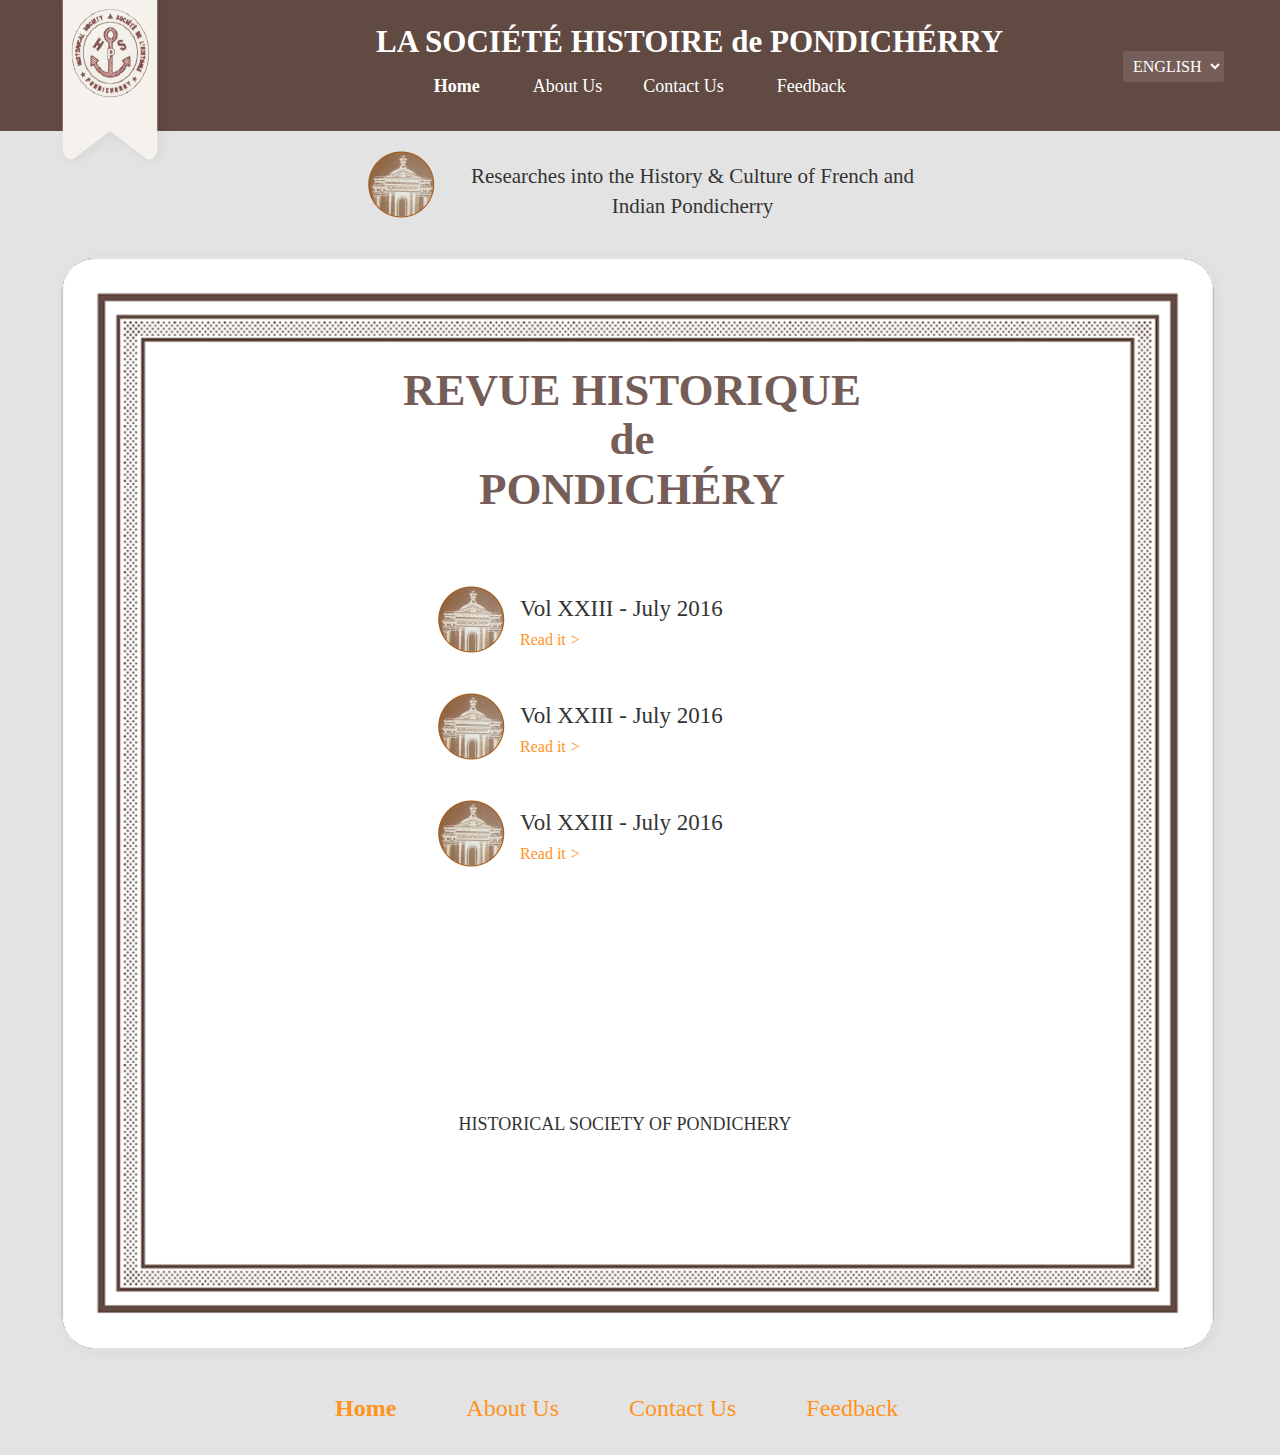
<file: index.html>
<!doctype html>
<html lang="en-US">
	<head>
	 	<meta charset="utf-8">
	 	<meta name="viewport" content="width=device-width, intial-scale=1.0, maximum-scale=3.0, user-scalable=no">
		<!---css --->
		<link rel="stylesheet" type="text/css" href="css/style.css">
		<link rel="stylesheet" type="text/css" href="css/responsive.css">
		<link rel="stylesheet" type="text/css" href="css/bootstrap.min.css">
		<link href="https://fonts.googleapis.com/icon?family=Material+Icons" rel="stylesheet">
		<link rel="stylesheet" type="text/css" href="css/font-awesome.min.css">
		
	</head>
	<body>
		<header>
		 <section class="top_header">	
		 	<div class="container">
		 		<div class="row">
		 		  <!--nav-bar-->
		 		  <nav class="navbar navbar-default" role="navigation">
				     <div class="navbar-header">
						 <button type="button" class="navbar-toggle" data-toggle="collapse" data-target=".navbar-collapse">
						 	 <span class="icon-bar"></span> 
						 	 <span class="icon-bar"></span> 
						 	 <span class="icon-bar"></span> 
						  </button>
						  <div class="navbar-brand navbar-left"><a href="index.html"><img src="images/logo.png" class="logo_img"></a></div>
						  <span class="mobile_title visible-xs">LA SOCIÉTÉ HISTOIRE de PONDICHÉRRY</span>	
				      </div>
				      <div class="navbar-brand navbar-right language_select hidden-xs">
				      	<select class="languages" >
				      		<option value="ENGLISH" selected>ENGLISH</option>
				      		<option value="FRENCH">FRENCH</option>
				      		<option value="TAMIL">TAMIL</option>
				      	</select>
				      </div>
				      <div class="navbar-collapse collapse">
		  			  	<span class="header_title hidden-xs">LA SOCIÉTÉ HISTOIRE de PONDICHÉRRY</span>	  
		  			  	<ul class="nav nav-justified">
						 	<li><a href="#" class="active">Home</a></li>
							<li><a href="#">About Us</a></li>
							<li><a href="#">Contact Us</a></li>
							<li><a href="#">Feedback</a></li>
						</ul>
					  </div><!-- /.navbar-collapse --> 
				  </nav>
		        </div>
		     </div><!--container--> 
		  </section>
		  </header>
		  <!--body section starts-->
		  <div id="body_section">
		  <!--title2-->	
		  <section id="sub_header">
		  	<div class="container">
		 		<div class="row">
			 	  <div class="title2 col-lg-12">
			 	  	   <div class="col-xs-3 col-sm-3 col-md-4 col-lg-4">	
			 		   	 	<img src="images/building.png" alt="Building_picture" class="fr building_img">
			 		   </div>
			 		   <div class="col-xs-9 col-sm-9 col-md-8 col-lg-8 title_nopad">	
					   		<p class="fl">Researches into the History & Culture of French and Indian Pondicherry </p>
					   </div>
					   <div class="clearfix"> </div>
		 		  </div>	
		 		</div>
		 	</div>	
		  </section>
		  <!---frame--->
		  <section id="home_page">
		  	<div class="container">
		      <div class="row">
			    <div class="col-md-12 col-lg-12 " id="frame">
				  <div class="frame_text">
					<h1 class="frame_title">REVUE HISTORIQUE<br> de<br> PONDICHÉRY</h1>
			        <div class="volume col-xs-10 col-lg-12">
			 	  	   <div class="col-xs-4 col-sm-4 col-md-4 col-lg-4">	
			 		   	 	<img src="images/building.png" alt="Building_picture" class="fr building_pic">
			 		   </div>
			 		   <div class="col-xs-8 col-sm-6 col-md-8 col-lg-8 no_pad ">	
					   		<h4 class="fl">Vol XXIII - July 2016</h4>
					   </div>
					   <div class="col-xs-8 col-sm-6 col-md-8 col-lg-8 no_pad ">	
					   		<h5 class="fl"><a href="contents.html">Read it <em style="font-family: Myriad Pro;"> > </em> </a></h5>
					   </div>
					   <div class="clearfix"> </div>
		 		    </div>
				    <div class="volume col-xs-10 col-lg-12">
			 	  	   <div class="col-xs-4 col-sm-4 col-md-4 col-lg-4">	
			 		   	 	<img src="images/building.png" alt="Building_picture" class="fr building_pic">
			 		   </div>
			 		   <div class="col-xs-8 col-sm-6 col-md-8 col-lg-8 no_pad ">	
					   		<h4 class="fl">Vol XXIII - July 2016</h4>
					   </div>
					   <div class="col-xs-8 col-sm-6 col-md-8 col-lg-8 no_pad ">	
					   		<h5 class="fl"><a href="#" target="">Read it <em style="font-family: Myriad Pro;"> > </em> </a></h5>
					   </div>
					   <div class="clearfix"> </div>
		 		    </div>
				    <div class="volume col-xs-10 col-lg-12">
			 	  	   <div class="col-xs-4 col-sm-4 col-md-4 col-lg-4">	
			 		   	 	<img src="images/building.png" alt="Building_picture" class="fr building_pic">
			 		   </div>
			 		   <div class="col-xs-8 col-sm-6 col-md-8 col-lg-8 no_pad ">	
					   		<h4 class="fl">Vol XXIII - July 2016</h4>
					   </div>
					   <div class="col-xs-8 col-sm-6 col-md-8 col-lg-8 no_pad ">	
					   		<h5 class="fl"><a href="#" target="">Read it <em style="font-family: Myriad Pro;"> > </em> </a></h5>
					   </div>
					   <div class="clearfix"> </div>
					   <br><br>
		 		    </div>
				    <div class="col-xs-11 col-sm-12 col-md-12 col-lg-12 frame_footer">
					   <span>HISTORICAL SOCIETY OF PONDICHERY</span>
				    </div>
			   </div><!---/.frame_text--->
			   </div><!---/#frame--->
			  </div>
		 </div>
         </section><!--home_page-->
         <!--footer menu--->
         <section>
		   <div class="container">
			<div class="row">
				<div class="col-xs-12 col-sm-12 col-md-12 col-lg-12">
					<ul class="menu_footer">
						<li class="active"><a href="#">Home</a></li>
						<li><a href="#" target="_blank">About Us</a></li>
						<li><a href="#" target="_blank">Contact Us</a></li>
						<li><a href="#" target="_blank">Feedback</a></li>
					</ul>
				</div>
			</div>
		   </div>
         </section>
		</div><!--/#body_section-->		 
		<!--Add js lib-->
		<script type="text/javascript" src="js/jquery/jquery-2.1.4.js"> </script>
		<script type="text/javascript" src="js/bootstrap.min.js"> </script>	
	</body>
</html>
</file>
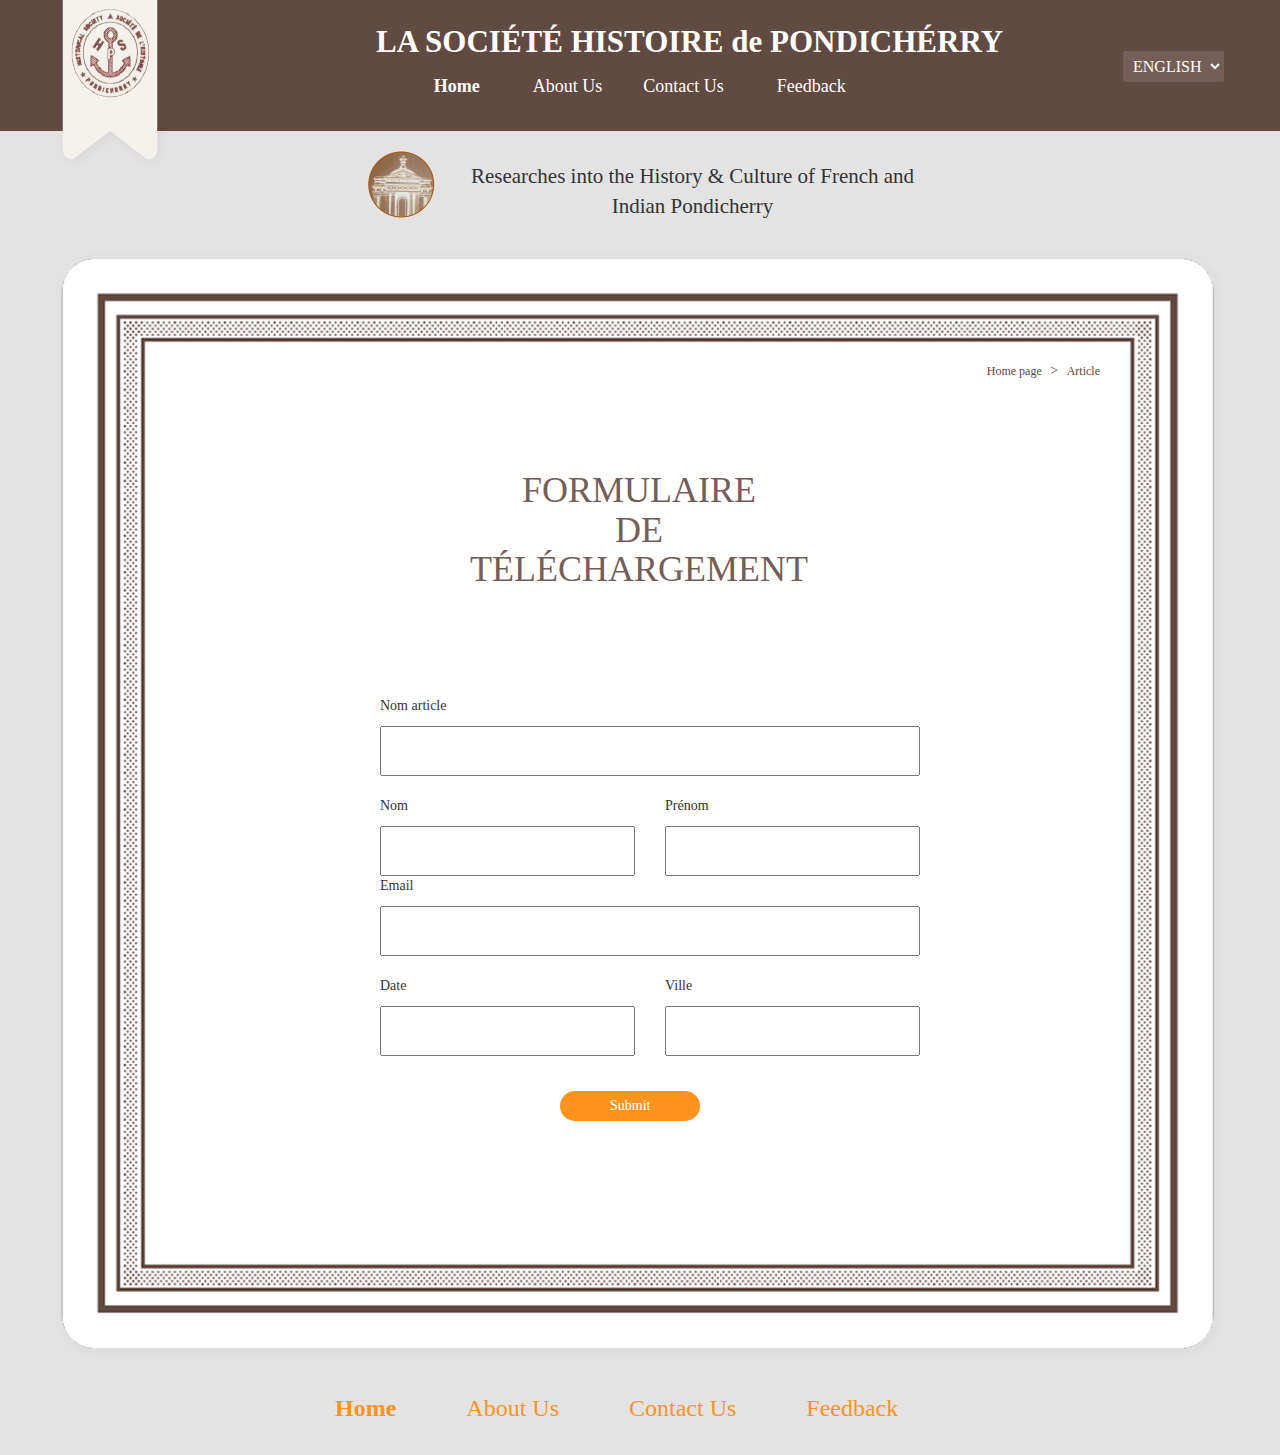
<file: article.html>
<!doctype html>
<html lang="en-US">
	<head>
	 	<meta charset="utf-8">
	 	<meta name="viewport" content="width=device-width, intial-scale=1.0, maximum-scale=3.0, user-scalable=no">
		<!---css --->
		<link rel="stylesheet" type="text/css" href="css/style.css">
		<link rel="stylesheet" type="text/css" href="css/responsive.css">
		<link rel="stylesheet" type="text/css" href="css/bootstrap.min.css">
		<link href="https://fonts.googleapis.com/icon?family=Material+Icons" rel="stylesheet">
		<link rel="stylesheet" type="text/css" href="css/font-awesome.min.css">
		
	</head>
	<body>
		<header>
		 <section class="top_header">	
		 	<div class="container">
		 		<div class="row">
		 		  <!--nav-bar-->
		 		  <nav class="navbar navbar-default" role="navigation">
				     <div class="navbar-header">
						 <button type="button" class="navbar-toggle" data-toggle="collapse" data-target=".navbar-collapse">
						 	 <span class="icon-bar"></span> 
						 	 <span class="icon-bar"></span> 
						 	 <span class="icon-bar"></span> 
						  </button>
						  <div class="navbar-brand navbar-left"><a href="index.html"><img src="images/logo.png" class="logo_img"></a></div>
						  <span class="mobile_title visible-xs">LA SOCIÉTÉ HISTOIRE de PONDICHÉRRY</span>	
				      </div>
				      <div class="navbar-brand navbar-right language_select hidden-xs">
				      	<select class="languages" >
				      		<option value="ENGLISH" selected>ENGLISH</option>
				      		<option value="FRENCH">FRENCH</option>
				      		<option value="TAMIL">TAMIL</option>
				      	</select>
				      </div>
				      <div class="navbar-collapse collapse">
		  			  	<span class="header_title hidden-xs">LA SOCIÉTÉ HISTOIRE de PONDICHÉRRY</span>	  
		  			  	<ul class="nav nav-justified">
						 	<li><a href="#" class="active">Home</a></li>
							<li><a href="#">About Us</a></li>
							<li><a href="#">Contact Us</a></li>
							<li><a href="#">Feedback</a></li>
						</ul>
					  </div><!-- /.navbar-collapse --> 
				  </nav>
		        </div>
		     </div><!--container--> 
		  </section>
		  </header>
		  <!--body section starts-->
		  <div id="body_section">
		  <!--title2-->	
		  <section id="sub_header">
		  	<div class="container">
		 		<div class="row">
			 	  <div class="title2 col-lg-12">
			 	  	   <div class="col-xs-3 col-sm-3 col-md-4 col-lg-4">	
			 		   	 	<img src="images/building.png" alt="Building_picture" class="fr building_img">
			 		   </div>
			 		   <div class="col-xs-9 col-sm-9 col-md-8 col-lg-8 title_nopad">	
					   		<p class="fl">Researches into the History & Culture of French and Indian Pondicherry </p>
					   </div>
					   <div class="clearfix"> </div>
		 		  </div>	
		 		</div>
		 	</div>	
		  </section>
		  <!--page_index-->
          <section id="page_index">
         	<div class="container">
		      <div class="row">
			    <div class="col-sm-12 col-md-12 col-lg-12 " id="frame" class="img-responsive">
				  <div class="frame_text">
				  	<!--breadcrumb-->
				  	<div class="breadcrumb-w hidden-xs">
					     <!-- <span class="hidden-xs">You are here:</span> -->
					     <ul class="breadcrumb">
							<li>
								<a href="index.html">Home page</a>
							</li>
							<li>
								<span>Article</span>
							</li>
						 </ul>
					 </div>
				  	 <h1 class="frame_subtitle">FORMULAIRE<br> DE<br> TÉLÉCHARGEMENT</h1>
				  	 <div class="form_download">
				  	 	<div class="col-sm-6 col-xs-11 col-md-12 col-lg-12">
				  	 		<form class="dwnld"> 
				  	 			<div class="article_name">
							 		<p>Nom article</p>
							 		<input type="text" value="" name="" autocomplete="off"> 
							    </div>
							    <div class="both_field no_pad">
								    <div class="col-lg-6">
								 		<p>Nom</p>
								 		<input type="text" value="" name="" autocomplete="off"> 
								    </div>
								    <div class="col-lg-6">
								    	<p>Prénom</p>
								 		<input  type="text" value="" name="" autocomplete="off">
								 	</div>
								 </div> 
								 <div class="article_email">
							 		<p>Email</p>
							 		<input  type="text" value="" name="" autocomplete="off"> 
							     </div>	
							     <div class="both_field no_pad">
								    <div class="col-lg-6">
								 		<p>Date</p>
								 		<input  type="text" value="" name="" autocomplete="off"> 
								    </div>
								    <div class="col-lg-6">
								    	<p>Ville</p>
								 		<input  type="text" value="" name="" autocomplete="off">
								 	</div>	
								 </div> 
							</form>	
							<div class="submit">
							 	<a href="list-article.html" target="">Submit</a>
							</div> 
				  	 	</div>
				  	</div>
				 </div>
				</div>
			  </div>
			 </div> 	  	
         </section>	
         <!--footer menu--->
         <section>
		   <div class="container">
			<div class="row">
				<div class="col-xs-12 col-sm-12 col-md-12 col-lg-12">
					<ul class="menu_footer">
						<li class="active"><a href="#">Home</a></li>
						<li><a href="#" target="_blank">About Us</a></li>
						<li><a href="#" target="_blank">Contact Us</a></li>
						<li><a href="#" target="_blank">Feedback</a></li>
					</ul>
				</div>
			</div>
		   </div>
         </section>
		</div><!--/#body_section-->		 
		<!--Add js lib-->
		<script type="text/javascript" src="js/jquery/jquery-2.1.4.js"> </script>
		<script type="text/javascript" src="js/bootstrap.min.js"> </script>	
	</body>
</html>
</file>
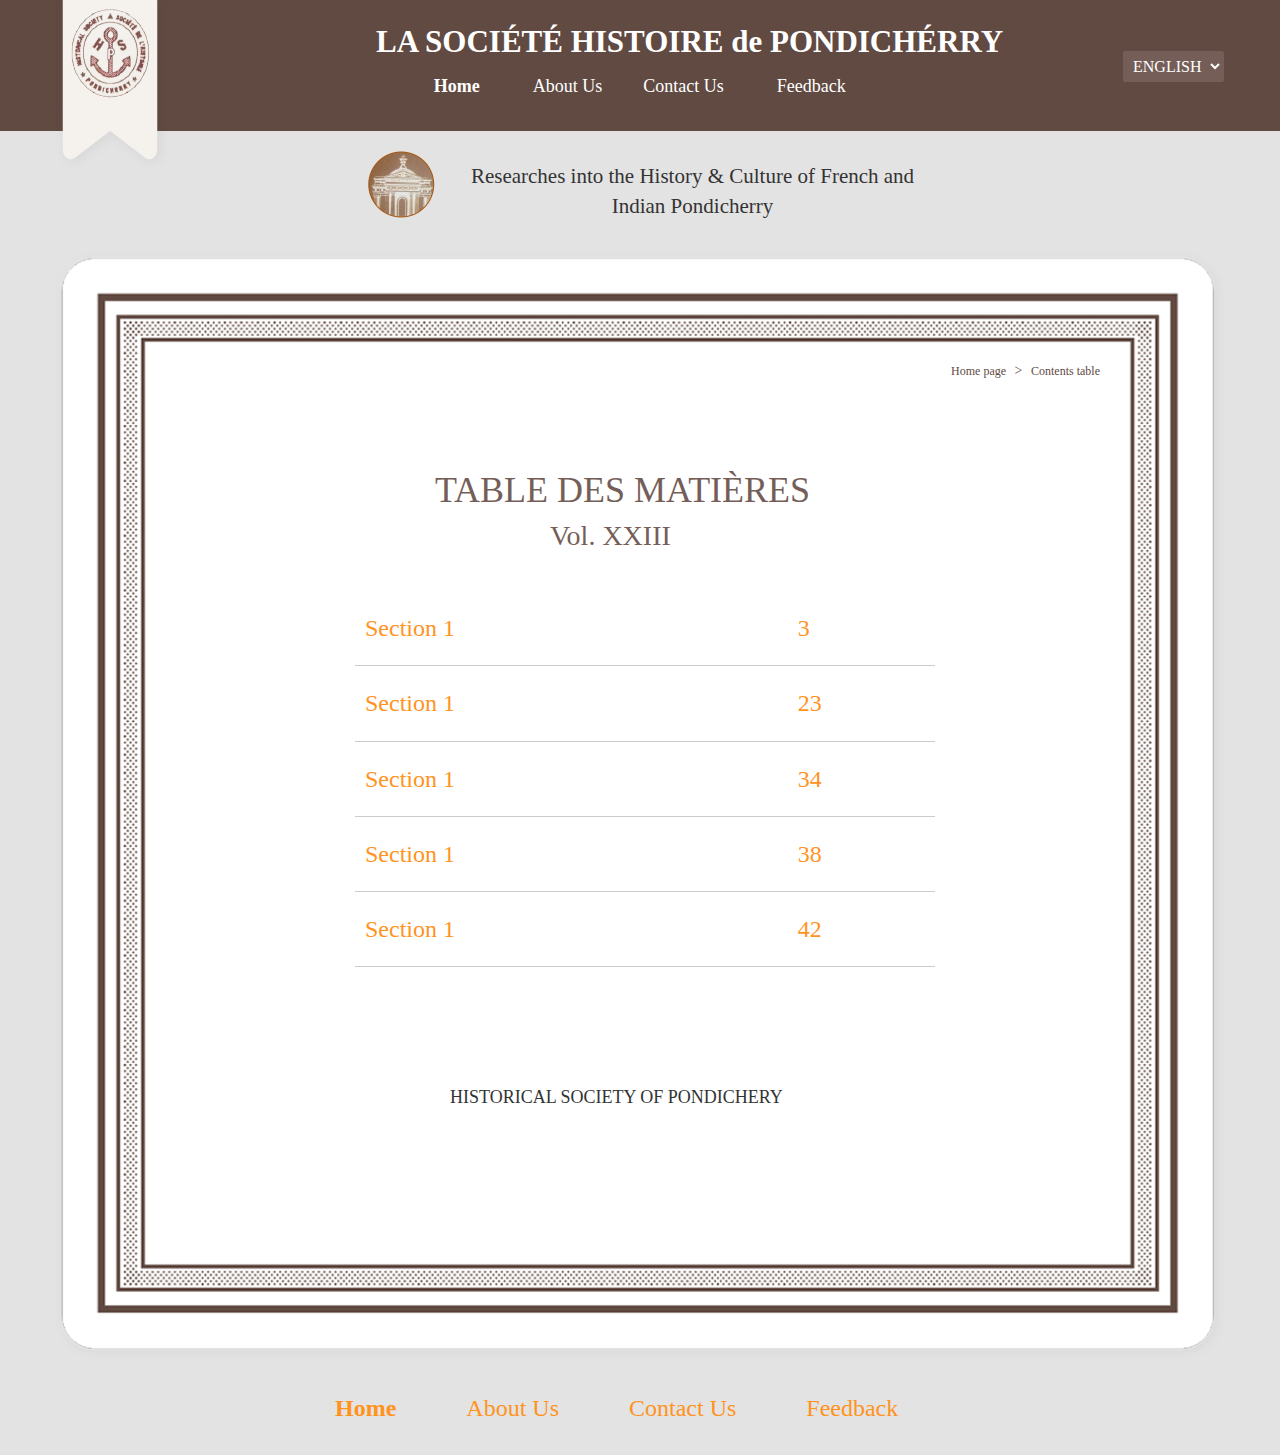
<file: contents.html>
<!doctype html>
<html lang="en-US">
	<head>
	 	<meta charset="utf-8">
	 	<meta name="viewport" content="width=device-width, intial-scale=1.0, maximum-scale=3.0, user-scalable=no">
		<!---css --->
		<link rel="stylesheet" type="text/css" href="css/style.css">
		<link rel="stylesheet" type="text/css" href="css/responsive.css">
		<link rel="stylesheet" type="text/css" href="css/bootstrap.min.css">
		<link href="https://fonts.googleapis.com/icon?family=Material+Icons" rel="stylesheet">
		<link rel="stylesheet" type="text/css" href="css/font-awesome.min.css">
		
	</head>
	<body>
		<header>
		 <section class="top_header">	
		 	<div class="container">
		 		<div class="row">
		 		  <!--nav-bar-->
		 		  <nav class="navbar navbar-default" role="navigation">
				     <div class="navbar-header">
						 <button type="button" class="navbar-toggle" data-toggle="collapse" data-target=".navbar-collapse">
						 	 <span class="icon-bar"></span> 
						 	 <span class="icon-bar"></span> 
						 	 <span class="icon-bar"></span> 
						  </button>
						  <div class="navbar-brand navbar-left"><a href="index.html"><img src="images/logo.png" class="logo_img"></a></div>
						  <span class="mobile_title visible-xs">LA SOCIÉTÉ HISTOIRE de PONDICHÉRRY</span>	
				      </div>
				      <div class="navbar-brand navbar-right language_select hidden-xs">
				      	<select class="languages" >
				      		<option value="ENGLISH" selected>ENGLISH</option>
				      		<option value="FRENCH">FRENCH</option>
				      		<option value="TAMIL">TAMIL</option>
				      	</select>
				      </div>
				      <div class="navbar-collapse collapse">
		  			  	<span class="header_title hidden-xs">LA SOCIÉTÉ HISTOIRE de PONDICHÉRRY</span>	  
		  			  	<ul class="nav nav-justified">
						 	<li><a href="#" class="active">Home</a></li>
							<li><a href="#">About Us</a></li>
							<li><a href="#">Contact Us</a></li>
							<li><a href="#">Feedback</a></li>
						</ul>
					  </div><!-- /.navbar-collapse --> 
				  </nav>
		        </div>
		     </div><!--container--> 
		  </section>
		  </header>
		  <!--body section starts-->
		  <div id="body_section">
		  <!--title2-->	
		  <section id="sub_header">
		  	<div class="container">
		 		<div class="row">
			 	  <div class="title2 col-lg-12">
			 	  	   <div class="col-xs-3 col-sm-3 col-md-4 col-lg-4">	
			 		   	 	<img src="images/building.png" alt="Building_picture" class="fr building_img">
			 		   </div>
			 		   <div class="col-xs-9 col-sm-9 col-md-8 col-lg-8 title_nopad">	
					   		<p class="fl">Researches into the History & Culture of French and Indian Pondicherry </p>
					   </div>
					   <div class="clearfix"> </div>
		 		  </div>	
		 		</div>
		 	</div>	
		  </section>
		  <!--page_index-->
          <section id="page_index">
         	<div class="container">
		      <div class="row">
			    <div class="COL-XS-12 col-sm-12 col-md-12 col-lg-12 " id="frame" class="img-responsive">
				  <div class="frame_text">
				  	<!--breadcrumb-->
				  	<div class="breadcrumb-w hidden-xs ">
					     <!-- <span class="hidden-xs">You are here:</span> -->
					     <ul class="breadcrumb">
							<li>
								<a href="index.html">Home page</a>
							</li>
							<li>
								<span>Contents table</span>
							</li>
						 </ul>
					 </div>
				  	 <h1 class="content_subtitle">TABLE DES MATIÈRES</h1>
				  	 <h5 class="volume_number">Vol. XXIII</h5>
				  	 <div class="page_content">
				  	 	<table class="table_content">
				  	 		<tr>
				  	 			<td class="td1"><a href="article.html">Section 1</a></td>
				  	 			<td class="td2">3</td>
				  	 		</tr>
				  	 		<tr>
				  	 			<td class="td1"><a href="#">Section 1</a></td>
				  	 			<td>23</td>
				  	 		</tr>
				  	 		<tr>
				  	 			<td class="td1"><a href="#">Section 1</a></td>
				  	 			<td>34</td>
				  	 		</tr>
				  	 		<tr>
				  	 			<td class="td1"><a href="#">Section 1</a></td>
				  	 			<td>38</td>
				  	 		</tr>
				  	 		<tr>
				  	 			<td class="td1"><a href="#">Section 1</a></td>
				  	 			<td>42</td>
				  	 		</tr>
				  	 	</table>
				  	 </div>
				  	 <div class="clearfix"> </div>
					 <div class="content_footer">
					   <span>HISTORICAL SOCIETY OF PONDICHERY</span>
				    </div>
				  </div>
				</div>
			  </div>
			 </div> 	  	
         </section>	
        <!--footer menu--->
         <section>
		   <div class="container">
			<div class="row">
				<div class="col-xs-12 col-sm-12 col-md-12 col-lg-12">
					<ul class="menu_footer">
						<li class="active"><a href="#">Home</a></li>
						<li><a href="#" target="_blank">About Us</a></li>
						<li><a href="#" target="_blank">Contact Us</a></li>
						<li><a href="#" target="_blank">Feedback</a></li>
					</ul>
				</div>
			</div>
		   </div>
         </section>
		</div><!--/#body_section-->		 
		<!--Add js lib-->
		<script type="text/javascript" src="js/jquery/jquery-2.1.4.js"> </script>
		<script type="text/javascript" src="js/bootstrap.min.js"> </script>	
	</body>
</html>
</file>
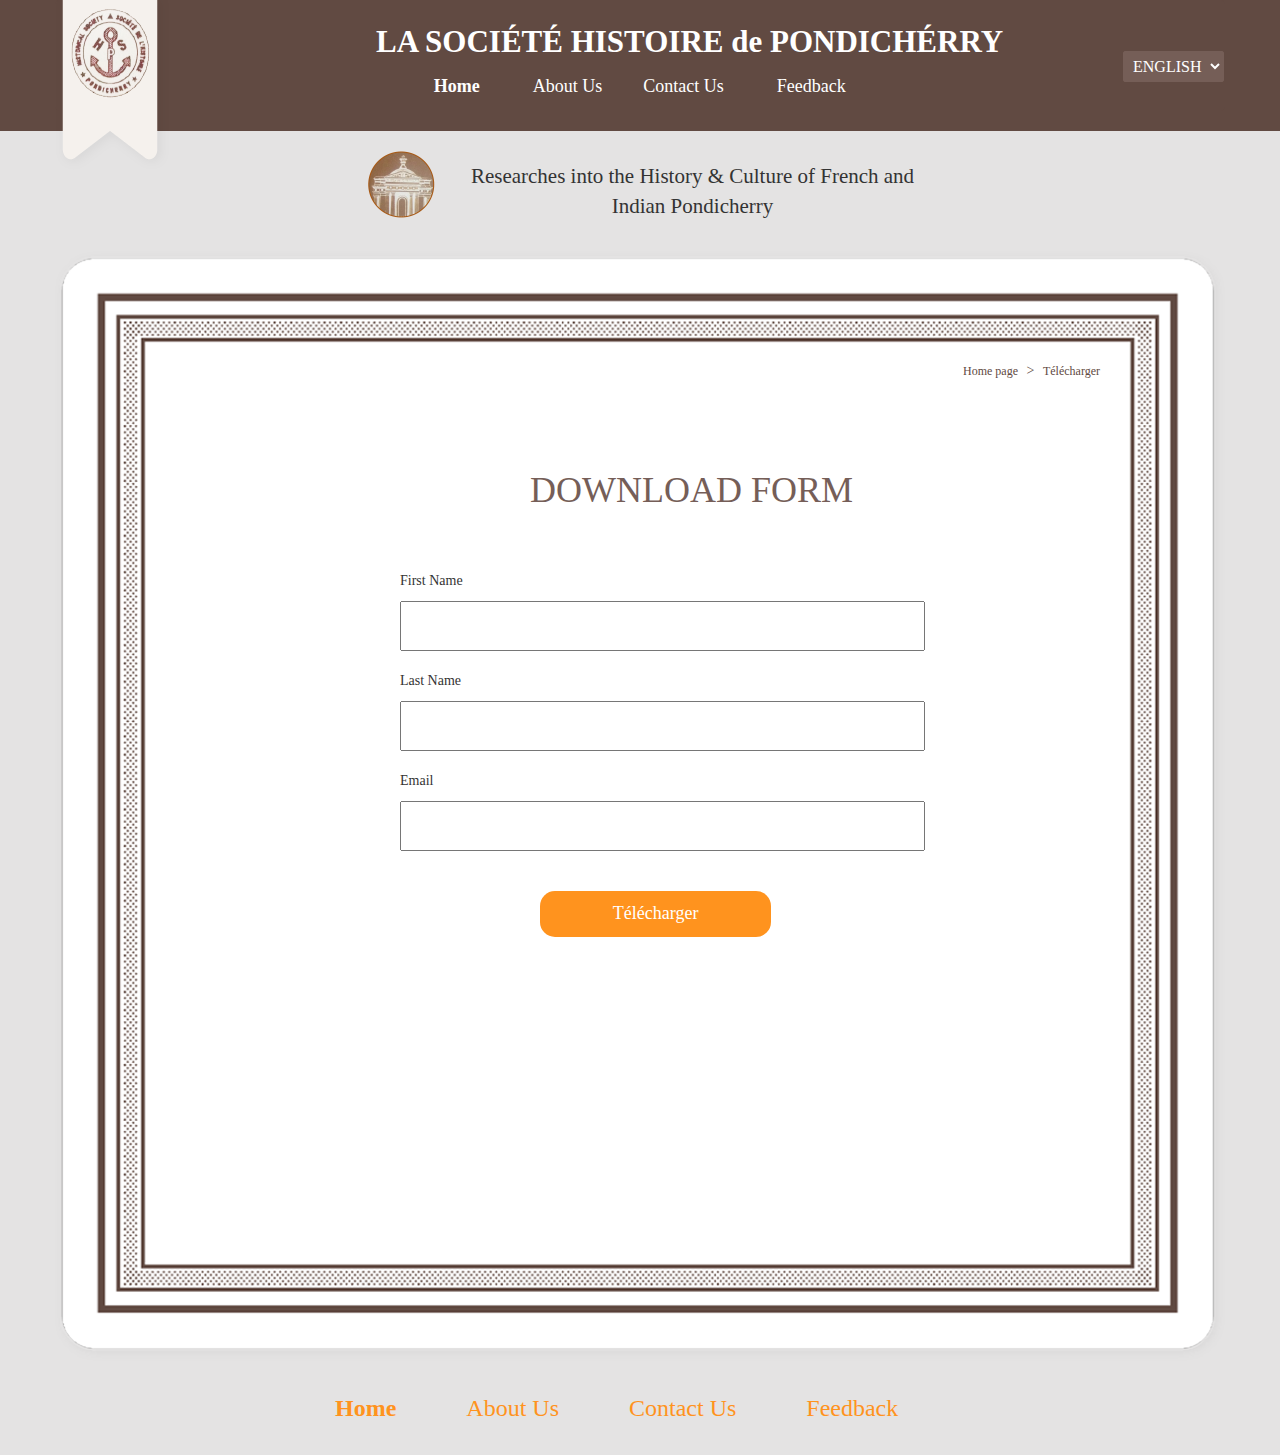
<file: download.html>
<!doctype html>
<html lang="en-US">
	<head>
	 	<meta charset="utf-8">
	 	<meta name="viewport" content="width=device-width, intial-scale=1.0, maximum-scale=3.0, user-scalable=no">
		<!---css --->
		<link rel="stylesheet" type="text/css" href="css/style.css">
		<link rel="stylesheet" type="text/css" href="css/responsive.css">
		<link rel="stylesheet" type="text/css" href="css/bootstrap.min.css">
		<link href="https://fonts.googleapis.com/icon?family=Material+Icons" rel="stylesheet">
		<link rel="stylesheet" type="text/css" href="css/font-awesome.min.css">
		
	</head>
	<body>
		<header>
		 <section class="top_header">	
		 	<div class="container">
		 		<div class="row">
		 		  <!--nav-bar-->
		 		  <nav class="navbar navbar-default" role="navigation">
				     <div class="navbar-header">
						 <button type="button" class="navbar-toggle" data-toggle="collapse" data-target=".navbar-collapse">
						 	 <span class="icon-bar"></span> 
						 	 <span class="icon-bar"></span> 
						 	 <span class="icon-bar"></span> 
						  </button>
						  <div class="navbar-brand navbar-left"><a href="index.html"><img src="images/logo.png" class="logo_img"></a></div>
						  <span class="mobile_title visible-xs">LA SOCIÉTÉ HISTOIRE de PONDICHÉRRY</span>	
				      </div>
				      <div class="navbar-brand navbar-right language_select hidden-xs">
				      	<select class="languages" >
				      		<option value="ENGLISH" selected>ENGLISH</option>
				      		<option value="FRENCH">FRENCH</option>
				      		<option value="TAMIL">TAMIL</option>
				      	</select>
				      </div>
				      <div class="navbar-collapse collapse">
		  			  	<span class="header_title hidden-xs">LA SOCIÉTÉ HISTOIRE de PONDICHÉRRY</span>	  
		  			  	<ul class="nav nav-justified">
						 	<li><a href="#" class="active">Home</a></li>
							<li><a href="#">About Us</a></li>
							<li><a href="#">Contact Us</a></li>
							<li><a href="#">Feedback</a></li>
						</ul>
					  </div><!-- /.navbar-collapse --> 
				  </nav>
		        </div>
		     </div><!--container--> 
		  </section>
		  </header>
		  <!--body section starts-->
		  <div id="body_section">
		  <!--title2-->	
		  <section id="sub_header">
		  	<div class="container">
		 		<div class="row">
			 	  <div class="title2 col-lg-12">
			 	  	   <div class="col-xs-3 col-sm-3 col-md-4 col-lg-4">	
			 		   	 	<img src="images/building.png" alt="Building_picture" class="fr building_img">
			 		   </div>
			 		   <div class="col-xs-9 col-sm-9 col-md-8 col-lg-8 title_nopad">	
					   		<p class="fl">Researches into the History & Culture of French and Indian Pondicherry </p>
					   </div>
					   <div class="clearfix"> </div>
		 		  </div>	
		 		</div>
		 	</div>	
		  </section>
		  <!--page_index-->
          <section id="page_index">
         	<div class="container">
		      <div class="row">
			    <div class="col-sm-12 col-md-12 col-lg-12 " id="frame" class="img-responsive">
				  <div class="frame_text">
				  	<!--breadcrumb-->
				  	<div class="breadcrumb-w hidden-xs ">
					     <!-- <span class="hidden-xs">You are here:</span> -->
					     <ul class="breadcrumb">
							<li>
								<a href="index.html">Home page</a>
							</li>
							<li>
								<span>Télécharger</span>
							</li>
						 </ul>
					 </div>
				  	 <h1 class="title_download">DOWNLOAD FORM</h1>
				  	 <div class="col-xs-11 col-sm-6 col-md-12 col-lg-12"> 
				  	 	<div class="form_download">
				  	 	   <form class="article_form">
				  	 			<div class="article_name">
							 		<p>First Name</p>
							 		<input type="text" value="" name="" autocomplete="off"> 
							    </div>
							    <div class="article_name">
							 		<p>Last Name</p>
							 		<input type="text" value="" name="" autocomplete="off"> 
							    </div>
							    <div class="article_email">
							 		<p>Email</p>
							 		<input  type="text" value="" name="" autocomplete="off"> 
							     </div>	
							     <div class="telecharger_dwnld col-lg-5">
								 	<a href="#" target="">Télécharger</a>
								 </div>
							</form>	 
				  	 	 </div>
				  	 </div>
				  </div>
				</div>
			  </div>
			 </div> 	  	
         </section>	
         <!--footer menu--->
         <section>
		   <div class="container">
			<div class="row">
				<div class="col-xs-12 col-sm-12 col-md-12 col-lg-12">
					<ul class="menu_footer">
						<li class="active"><a href="#">Home</a></li>
						<li><a href="#" target="_blank">About Us</a></li>
						<li><a href="#" target="_blank">Contact Us</a></li>
						<li><a href="#" target="_blank">Feedback</a></li>
					</ul>
				</div>
			</div>
		   </div>
         </section>
		</div><!--/#body_section-->		 
		<!--Add js lib-->
		<script type="text/javascript" src="js/jquery/jquery-2.1.4.js"> </script>
		<script type="text/javascript" src="js/bootstrap.min.js"> </script>		
	</body>
</html>
</file>
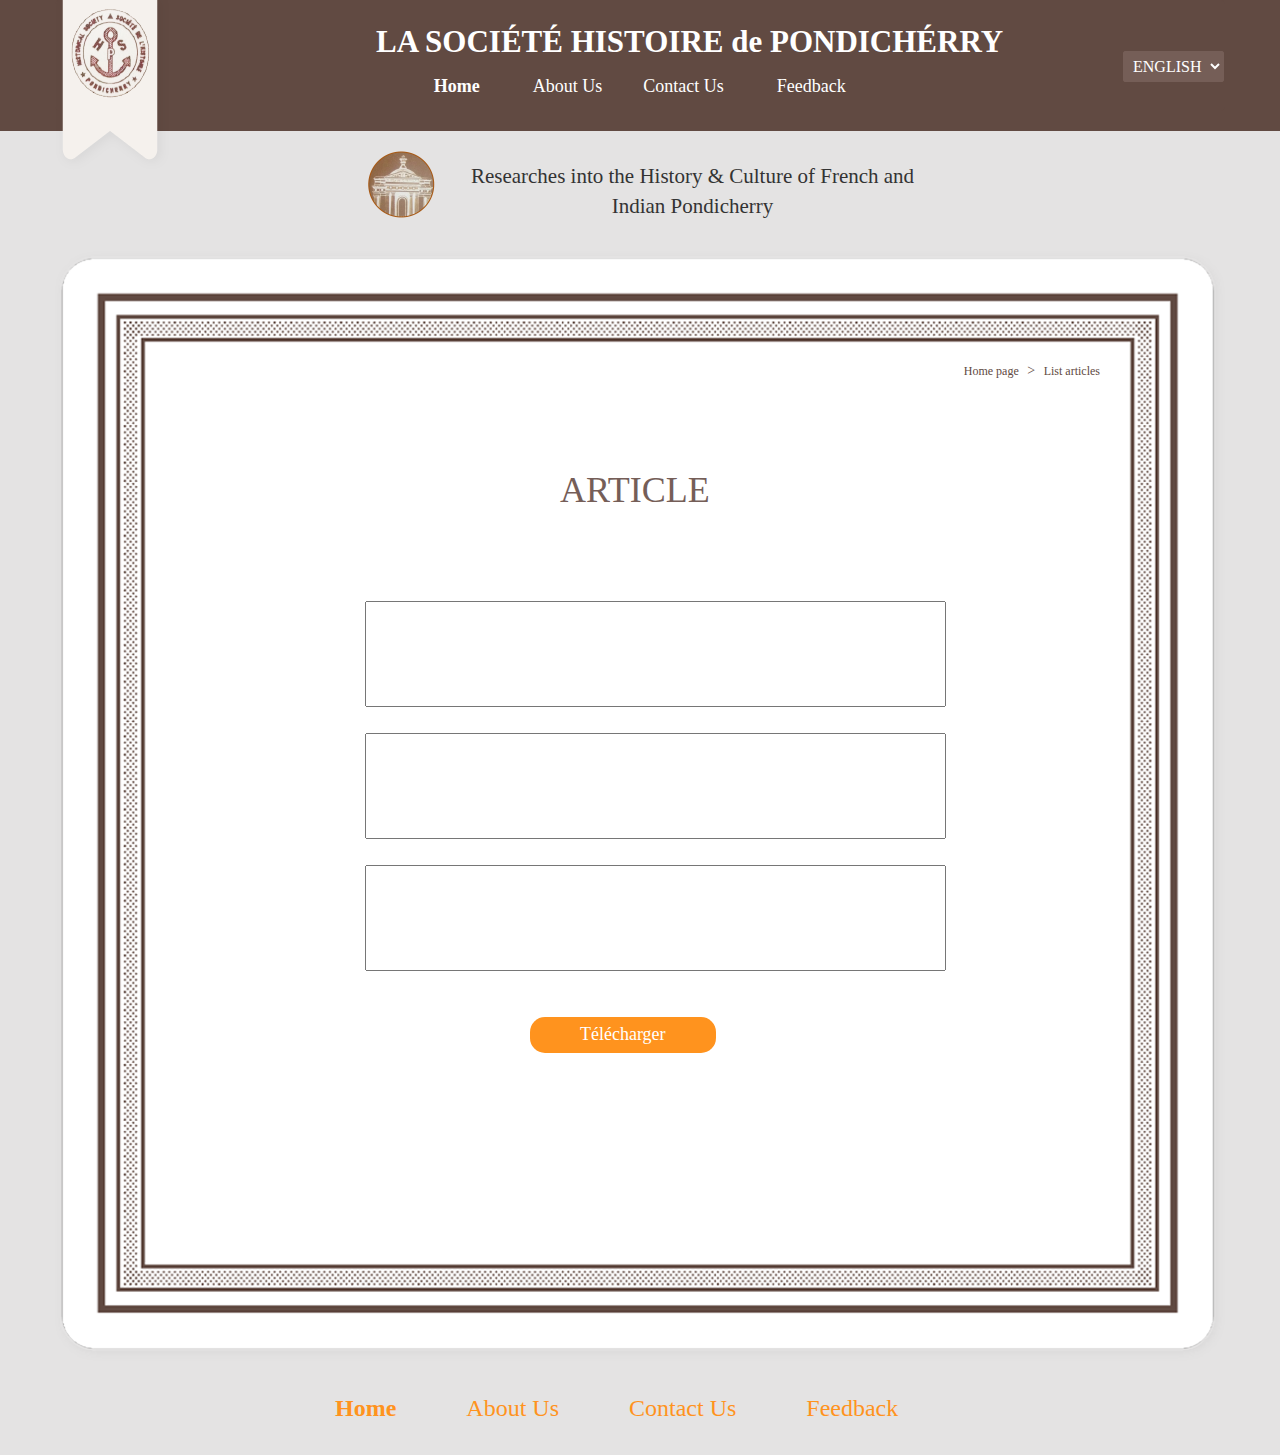
<file: list-article.html>
<!doctype html>
<html lang="en-US">
	<head>
	 	<meta charset="utf-8">
	 	<meta name="viewport" content="width=device-width, intial-scale=1.0, maximum-scale=3.0, user-scalable=no">
		<!---css --->
		<link rel="stylesheet" type="text/css" href="css/style.css">
		<link rel="stylesheet" type="text/css" href="css/responsive.css">
		<link rel="stylesheet" type="text/css" href="css/bootstrap.min.css">
		<link href="https://fonts.googleapis.com/icon?family=Material+Icons" rel="stylesheet">
		<link rel="stylesheet" type="text/css" href="css/font-awesome.min.css">
		
	</head>
	<body>
		<header>
		 <section class="top_header">	
		 	<div class="container">
		 		<div class="row">
		 		  <!--nav-bar-->
		 		  <nav class="navbar navbar-default" role="navigation">
				     <div class="navbar-header">
						 <button type="button" class="navbar-toggle" data-toggle="collapse" data-target=".navbar-collapse">
						 	 <span class="icon-bar"></span> 
						 	 <span class="icon-bar"></span> 
						 	 <span class="icon-bar"></span> 
						  </button>
						  <div class="navbar-brand navbar-left"><a href="index.html"><img src="images/logo.png" class="logo_img"></a></div>
						  <span class="mobile_title visible-xs">LA SOCIÉTÉ HISTOIRE de PONDICHÉRRY</span>	
				      </div>
				      <div class="navbar-brand navbar-right language_select hidden-xs">
				      	<select class="languages" >
				      		<option value="ENGLISH" selected>ENGLISH</option>
				      		<option value="FRENCH">FRENCH</option>
				      		<option value="TAMIL">TAMIL</option>
				      	</select>
				      </div>
				      <div class="navbar-collapse collapse">
		  			  	<span class="header_title hidden-xs">LA SOCIÉTÉ HISTOIRE de PONDICHÉRRY</span>	  
		  			  	<ul class="nav nav-justified">
						 	<li><a href="#" class="active">Home</a></li>
							<li><a href="#">About Us</a></li>
							<li><a href="#">Contact Us</a></li>
							<li><a href="#">Feedback</a></li>
						</ul>
					  </div><!-- /.navbar-collapse --> 
				  </nav>
		        </div>
		     </div><!--container--> 
		  </section>
		  </header>
		  <!--body section starts-->
		  <div id="body_section">
		  <!--title2-->	
		  <section id="sub_header">
		  	<div class="container">
		 		<div class="row">
			 	  <div class="title2 col-lg-12">
			 	  	   <div class="col-xs-3 col-sm-3 col-md-4 col-lg-4">	
			 		   	 	<img src="images/building.png" alt="Building_picture" class="fr building_img">
			 		   </div>
			 		   <div class="col-xs-9 col-sm-9 col-md-8 col-lg-8 title_nopad">	
					   		<p class="fl">Researches into the History & Culture of French and Indian Pondicherry </p>
					   </div>
					   <div class="clearfix"> </div>
		 		  </div>	
		 		</div>
		 	</div>	
		  </section>
		  <!--page_index-->
          <section id="page_index">
         	<div class="container">
		      <div class="row">
			    <div class="col-sm-12 col-md-12 col-lg-12 " id="frame" class="img-responsive">
				  <div class="frame_text">
				  	<!--breadcrumb-->
				  	<div class="breadcrumb-w hidden-xs">
					     <!-- <span class="hidden-xs">You are here:</span> -->
					     <ul class="breadcrumb">
							<li>
								<a href="index.html">Home page</a>
							</li>
							<li>
								<span>List articles</span>
							</li>
						 </ul>
					 </div>
				  	 <h1 class="article_title">ARTICLE</h1>
				  	 <div class="col-sm-6 col-xs-11 col-md-12 col-lg-12">
				  	 	<div class="form_download">				  	 	
				  	 		<form class="list-articles"> 
				  	 			<div class="article_name">
							 		<textarea type="text" rows="5" cols="70" name="" style="resize:none;"> </textarea>
							    </div>
							    <div class="article_name">
							 		<textarea type="text" rows="5" cols="70" name="" style="resize:none;"> </textarea>
							    </div>
							    <div class="article_email">
							 		<textarea  type="text" rows="5" cols="70" name="" style="resize:none;"> </textarea>
							     </div>	
							     <div class="telecharger">
					 			   <a href="download.html" target="">Télécharger</a>
							     </div>
							 </form>
							 
						 </div>
				  	 </div>
				  	
				  </div><!---/#Frame_text--->
				</div>
			  </div>
			 </div> 	  	
         </section>	
       <!--footer menu--->
         <section>
		   <div class="container">
			<div class="row">
				<div class="col-xs-12 col-sm-12 col-md-12 col-lg-12">
					<ul class="menu_footer">
						<li class="active"><a href="#">Home</a></li>
						<li><a href="#" target="_blank">About Us</a></li>
						<li><a href="#" target="_blank">Contact Us</a></li>
						<li><a href="#" target="_blank">Feedback</a></li>
					</ul>
				</div>
			</div>
		   </div>
         </section>
		</div><!--/#body_section-->		 
		<!--Add js lib-->
		<script type="text/javascript" src="js/jquery/jquery-2.1.4.js"> </script>
		<script type="text/javascript" src="js/bootstrap.min.js"> </script>		
	</body>
</html>
</file>
<file: css/style.css>
body{
	font-family: Roboto;
}
/* reusable css */
.fl{
	float: left;
}
.fr{
	float: right;
}
.no_pad{
	padding: 0px !important;
}
/* top-header*/
header{
	background-color: #614a42;
	color: #ffffff;
}
.header_title{
	font-size: 31px;
	font-family: Myriad Pro;
	font-weight: bold;
	margin-left: 205px;
	
}
.nav-justified {
    margin-left: 230px !important;
    width: 46% !important;
}
.navbar-brand{
	padding: 0px !important;
	margin-top: -3px;
}
.language_select{
	margin: 50px 0px 0px;
}
.languages{
	padding: 5px;
	background-color: #755e57;
	color: #ffffff;
	border: 1px solid #755e57;
	border-radius: 2px;
	font-size: 16px !important;
}
.language_select select:hover, .language_select option:hover {
	background-color: #fff;
	color: #614a42;
}
.navbar-default {
    background-color: #614a42 !important;
    border-color: #614a42 !important;
}
.navbar {
    border-radius: 4px;
}
.navbar-collapse{
	margin-left: 100px;
	-webkit-margin-left: 100px;
	margin-top: 19px;
	-webkit-margin-top: 19px;
}
.navbar-collapse h3{
	font-weight: bold;
	word-spacing: 8px;
}
.nav a{
	color: #ffffff;
	font-size: 18px;
}
.nav > li > a:hover, .nav > li > a:focus{
	color: #eee !important;
	background-color: #614a42  !important;
	background: rgba(0,0,0,0) url("../images/highlight_active_menu_header.png") no-repeat center bottom;
}
/* sub-header */
#sub-header {
    background: #e4e3de none repeat scroll 0 0;
}    
.title2{
	text-align: center;
	margin: 20px auto;
}
.title2 p{
	font-size: 21px;
	width: 455px;
	margin-top: 10px;
}
/* frame */
#body_section {
	background-color: #e4e3e3;
	width: 100%;
	/*height: 100%;*/
	/*position: absolute;*/
}
#frame {
	left: 0px;
    position: relative;
    top: 0px;
	height: 1110px;
	width: 100%; 
	background: rgba(0,0,0,0) url("../images/frame1.png") no-repeat scroll center;
	background-size: 100% 100%;
}
.frame_text{
	position: relative;
 }
h1,.frame_footer{
	text-align: center;
}
.frame_title{
	font-family: Times New Roman;
	font-size: 45px;
	color: #755e58;
	font-weight: bold;
	width: 60%;
	position: absolute;
	left: 220px;
    top: 95px;
}
.volume{
	position: absolute;
	left: 55px;
    top: 315px;
    padding: 10px;
    margin: 10px;
}
.border{
	 border-bottom: 1px solid #ccc;
}
.volume h4{
	font-size: 23px;
}
.volume h5{
	font-size: 16px;
	margin: 0px !important;
}
.volume a {
	color: #ff931e !important;
	text-decoration: none;
}
.fa-angle-right{
	margin: 0px 5px;
}
.frame_footer{
	position: absolute;
	bottom: -500px;
	left: -15px;
	font-size: 18px;
	
}
/* Footer */
.menu_footer a{
	text-decoration: none;
	font-size: 24px;
	color: #ff931e;
}
.menu_footer li {
	float: left;
	list-style: none;
	padding: 20px;
	margin: 10px 15px;
}
.menu_footer {
	text-align: center !important;
	margin-left: 190px;
	position: relative;
}
.active {
	font-weight: bold;
}
.menu_footer a:hover{
	background: rgba(0,0,0,0) url("../images/highlight_active_menu_footer.png") no-repeat center bottom;
}
/* Breadcrumb */
.breadcrumb-w > span,
.breadcrumb-w ul li span,
.breadcrumb-w ul li a{
  font-size: 12px;
  color: #614a42;
}
.breadcrumb-w ul li a:hover{
  color: #ff931e;
}
.breadcrumb > li + li:before{
	padding:0;
}
.breadcrumb-w{
	position: relative;
}
.breadcrumb {
	position: absolute;
	right: 80px;
	top: 80px;
	margin: 20px;
	padding: 10px;
}
.breadcrumb > li + li::before {
    color: #614a42 !important;
    content: ">" !important;
    padding: 0 5px !important;
}
/* Content table */
.content_subtitle{
	font-family: Times New Roman;
	font-size: 36px;
	color: #755e58;
	position: absolute;
	left: 365px;
    top: 200px;
}
.volume_number{
	font-family: Times New Roman;
	font-size: 28px;
	color: #755e58;
	position: absolute;
	left: 480px;
    top: 260px;
	
}
.page_content{
	color: #ff931e;
	font-size: 24px;
	position: absolute;
	left: 285px;
    top: 340px;
	
}
.page_content table{
	width: 580px;
}
.table_content td{
	padding: 20px 0 20px 10px;
	margin: 20px  30px;
	border-bottom: 1px solid #ccc;
}
.td1 a{
	color: #ff931e;
	text-decoration: none;
}
.content_footer{
	bottom: -860px;
    left: 380px;
    position: absolute;
    font-size: 18px;
}
/* Form Download */
.form_download{
	position: relative;
}
.dwnld{
	position:absolute;
	top: 425px;
	left: 295px;
	width:50%;
}
input[type="text"]{
	height: 50px;
	width: 100%;
}
.article_name, .article_email{
	padding: 0px 15px;
}
.article_name, .both_field, .article_email{
	margin: 20px 0px;
}
.submit {
    background-color: #ff931e;
    border-radius: 20px;
    font-size: 14px;
    left: 450px;
    margin: 40px;
    padding: 5px 50px;
    position: absolute;
    text-align: center;
    top: 800px;
}
.submit a, .telecharger a, .telecharger_dwnld a{
	color: #ffffff;
}
/* Article download  */
.article_title {
	color: #755e58;
    font-family: Times New Roman;
    font-size: 36px;
    left: 490px;
    -webkit-left: 455px;
    position: absolute;
    top: 200px;
}
.frame_subtitle{
	font-family: Times New Roman;
	font-size: 36px;
	color: #755e58;
	position: absolute;
	left: 400px;
    top: 200px;
}
.article_form{
	position:absolute;
	top: 300px;
	left: 300px;
	width: 50%;
}
.telecharger{
	padding: 5px 50px;
	margin: 20px;
	background-color: #ff931e;
	text-align: center;
	position:absolute;
	left: 160px;
	-webkit-position:absolute;
	-webkit-appearance-left: 130px !important;
	border-radius: 15px;
	font-size: 18px;
} 
/*Lists articles to download */
.form_download{
	position: relative;
}
.list-articles{
	position:absolute;
	top: 330px;
	left: 265px;
	width: 55%;
}
 /* Download */
.title_download {
	color: #755e58;
    font-family: Times New Roman;
    font-size: 36px;
    left: 460px;
    position: absolute;
    top: 200px;
}
.telecharger_dwnld{
	padding: 10px 25px;
	margin: 20px;
	background-color: #ff931e;
	text-align: center;
	position:absolute;
	left: 135px;
	border-radius: 15px;
	font-size: 18px;
}
</file>
<file: css/responsive.css>
/* AKILA CODE */
/* Fontsize for pages contact, feedback & terms & conditions in responsive */

@media (max-width: 767px){
	h1 {
       font-size: 18px; 
    }
	h3 {
       font-size: 14px; 
    }
    p{
       font-size: 10px; 
       text-align: justify;
    }
}

/* HEADER */
@media (max-width: 320px){
	.title2 p {
	    font-family: Roboto;
	    font-size: 12px !important;
	    width: 215px !important;
	}
	.building_img {
    	width: 48px !important;
	}
	form {
		text-align: left;
	}
	.languages {
        margin: 35px 12px 0 13px !important;
    }
}
@media (max-width: 480px){
	.nav a {
	    color: #ffffff;
	    font-size: 14px;
	}
	#frame{
		margin-left: 0px !important;
	}
	.mobile_title{
		font-size: 17px;
		font-family: Roboto;
		margin-top: 10px;
		padding: 0 19% 0 29%;
		font-weight: bold;
		text-align: center;
	}	
	form {
		text-align: left;
	}
	.navbar-left {
		margin-left: 0px;
	}
	.navbar-brand {
	    float: left;
	    font-size: 18px;
	   /* height: 112px !important;*/
	    line-height: 20px;
	    padding: 0px ! important;
	    width: 100px !important;
	}
	/*.navbar-toggle{
		margin-top: 66px !important;
	}*/
	.nav-justified {
 	   margin-left: 0px !important;
       width: 65% !important;
	}
	.nav-justified > li {
    	width: 125px !important;
	}
	.logo_img{
		height: auto;
        width: 60px;
    }
    .building_img{
    	width: 50px;
    }
	.title2 p {
	    font-family: Roboto;
	    font-size: 14px;
	    width: 235px;
	}
	.title_nopad {
		padding: 0px !important;
	}
	.languages {
	    margin: 38px 15px 0;
   }
}
@media (min-width: 481px) and (max-width: 767px){
	.nav a {
	    color: #ffffff;
	    font-size: 14px;
	}
	.logo_img{
		height: auto;
        width: 78px;
    }
    .mobile_title{
		font-size: 20px;
		font-family: Roboto;
		margin-top: 10px;
		font-weight: bold;
		text-align: center;
	}
	.nav-justified {
 	   margin-left: 60px !important;
       width: 65% !important;
	}
		 .building_img{
    	width: 55px;
    }	
	.title2 p {
	    font-size: 15px;
	    margin-top: 10px;
	    width: 318px;
	}
	
}
@media (min-width: 768px) and (max-width: 991px)  { 
	.logo_img{
		height: auto;
        width: 60px;
    }
    .header_title{
    	margin-left: 15px !important;
    }
    .nav > li > a {
       padding: 10px 17px !important;
    }
    .nav a {
    	font-size: 14px;
    }
    .nav-justified {
    	margin-left: 40px !important;
    	width: 80% !important;
	}
	.navbar-collapse h2 {
		font-size: 29px;
	}
	.language_select {
 	   margin: 45px 0 0;
	}
	.navbar-collapse {
    	margin-left: 55px;
	}
}
@media (min-width: 992px) and (max-width: 1199px){
	.nav-justified {
	    margin-left: 125px !important;
	    width: 62% !important;
	}
} 
/* FOOTER */
@media (max-width: 480px){
	/*.menu_footer {
    	margin-left: -60px;
    }*/
    .menu_footer li{
    	float: none;
    	margin: 0px;
    	padding: 10px 10px;
    	display: block !important;
    }
    .menu_footer a {
    	font-size: 14px;
    }	
}
@media (min-width: 481px) and (max-width: 767px){
	/*.menu_footer {
    	margin-left: -60px;
     }*/
    .menu_footer li{
    	float: none;
    	margin: 0px;
    	padding: 10px 10px;
    	display: block !important;
    }
    .menu_footer a {
    	font-size: 16px;
    }
}
@media (min-width: 768px) and (max-width: 991px)  { 
	.menu_footer {
		margin-left: 0px !important;
	}
	.menu_footer li {
		margin: 0px;
	}
	.menu_footer a {
        font-size: 18px;
    } 	
} 
@media (min-width: 992px) and (max-width: 1199px){
	.menu_footer {
    	margin-left: 90px;
    }
}   
	    
/* INDEX */		
@media (max-width: 480px){
	/*.frame_title {
	    color: #755e58;
	    font-family: Times New Roman;
	    font-size: 18px;
	    font-weight: bold;
	    left: 15px;
	    position: absolute;
	    top: 115px;
	    width: 95%;
    }*/
    /*commented by siva*/
    .frame_title {
	    color: #755e58;
	    font-family: Times New Roman;
	    font-size: 18px;
	    font-weight: bold;
	}
    .building_pic{
    	width: 60px;
    }
    /*.volume{
    	top: 55px;
    	left: 15px;
    }*/
    .volume h4{
		font-size: 12px;
	}
	.volume h5{
		font-size: 12px;
		margin: 0px !important;
	}
	.frame_footer {
        /*bottom: -220px;
        position: absolute;*/
        font-size: 12px;
        text-align: center;
        margin-top: 65px;
    }
    .paginaion_section {
        margin-bottom: 20px;
        text-align: center;
        /*width: 117%;*/
    }
}
@media (min-width: 481px) and (max-width: 767px){ 
	.frame_title {
	    color: #755e58;
	    font-family: Times New Roman;
	    font-size: 20px;
	    font-weight: bold;
	    left: 15px;
	    position: absolute;
	    top: 115px;
	    width: 95%;
    }
    .building_pic{
    	width: 50px;
    }
    /*.volume{
    	top: 225px;
    	left: 25px;
    }*/
    .volume h4{
		font-size: 13px;
	}
	.volume h5{
		font-size: 13px;
		margin: 0px !important;
	}
	/*.frame_footer {
        left: 85px;
        position:absolute;
    }*/
    .paginaion_section {
        margin-bottom: 20px;
        text-align: center;
    }
}
@media (min-width: 768px) and (max-width: 991px){ 
	.frame_title {
	    color: #755e58;
	    font-family: Times New Roman;
	    font-size: 35px;
	    font-weight: bold;
	    /*position: absolute;
	    top: 95px;
	    left: 190px;
	    width: 50%;*/
	}
	/*.volume {
	    left: 30px;
	    margin: 10px;
	    padding: 10px;
	    position: absolute;
	    top: 315px;
	}*/
	.volume h4{
		font-size: 14px;
	}
	.volume h5{
		font-size: 14px;
		margin: 0px !important;
	}
	.paginaion_section {
	    margin: 0 10px 35px 0;
	    text-align: right;
	}
	/*.frame_footer{
		 bottom: -325px;
	}*/
}
/* CONTENT */
@media (max-width: 320px){
	.content_subtitle{
		left: 50px !important;
		top: 150px !important;
	} 
	.volume_number {
        left: 0px !important;
    }
}
@media(max-width: 480px){
	/* Frame- table content */
	.content_subtitle{
	    font-size: 18px;
	    /*left: 70px;
	    position: absolute;
	    top: 150px;*/
	}
	.volume_number {
	    font-size: 12px;
	   /* left: 0px;
	    position: absolute;
	    top: 215px;*/
	}
	.page_content table {
	    width: 240px;
	}
	.page_content {
	    font-size: 14px;
	   /* left: -15px;
	    position: absolute;
	    top: 100px;*/
	} 
	.content_footer {
	    bottom: 100px;
	    font-size: 15px;
	    left: 10px;
	    position: absolute !important;
	}
	.table_content td {
		padding: 17px 0 20px;
	}
	.page_content table {
        width: 185px !important;
    }
}
@media (min-width: 481px) and (max-width: 767px){
	.content_subtitle{
	    font-size: 20px;
	    left: 170px;
	    position: absolute;
	    top: 150px;
	} 
	.volume_number {
	    font-size: 18px;
	    left: 0px;
	    position: absolute;
	    top: 215px;
	}
	.page_content table {
	    width: 340px;
	}
	.page_content {
	    font-size: 18px;
	    /*left: 110px;
	    position: absolute;
	    top: 300px;*/
	} 
	.content_footer {
        bottom: 100px;
	    font-size: 15px;
	    left: 10px;
	    position: absolute !important;
    }
    .paginaion_section {
        margin-bottom: 20px;
        text-align: center;
    } 
	
}
@media (min-width: 768px) and (max-width: 991px)  { 
	/* frame-table contents */
	.content_subtitle{
		color: #755e58;
	    font-family: Times New Roman;
	    font-size: 36px;
	    /*left: 165px;
	    position: absolute;
	    top: 120px;*/
	}
	.volume_number {
	    left: 0px;
	    top: 245px;	
	}
	.page_content {
	    font-size: 20px;
	    left: 90px;
	}
	.page_content table {
 	   width: 540px;
	} 
	.content_footer {
        bottom: 150px;
	    font-size: 18px;
	    left: 10px;
	    position: absolute !important;
    }
    .paginaion_section {
        margin-bottom: 20px;
        text-align: center;
    }
}
@media (min-width: 992px) and (max-width: 1199px){
	.breadcrumb {
	    left: 480px;
	    position: relative;
	    top: 80px !important;
	    width: 50%;
    }
	.content_subtitle {
	  	left: 295px;
	    position: absolute;
	    top: 160px;
	 }
	 .volume_number{
	 	left: 0px;
	    position: absolute;
	    top: 260px;
	 }
	 /*.page_content {
	    left: 200px;
	    position: absolute;
	    top: 340px;
	}*/
	.content_footer {
        bottom: 150px;
	    font-size: 18px;
	    left: 10px;
	    position: absolute !important;
    }
    .paginaion_section {
        margin-bottom: 20px;
        text-align: center;
    }
}

/* ARTICLE */
@media (max-width: 480px){
	.form_download {
    	margin-left: 25px;
    }
    .article_content_section_height {
   height: 650px;
    	overflow: auto;
	}
    .sg-show-popup {
	    left: 30px;
	    position: absolute;
	}	
	.download {
	    background-color: #614a42;
	    border-radius: 15px;
	    color: #fff;
	    font-size: 10px;
	    margin: 0 auto;
	    padding: 10px 25px;
	    text-align: center;
	    width: 70%;
	    /*position: absolute;
	    top: 990px;
	    left: 10px;*/
	} 
}

/* LIST-ARTICLE */
@media (max-width: 480px){ 
	.form_download {
    	margin-left: 25px;
    }	  
}

/* VELPANDI CODE */

/*********Article Page************/
@media (max-width: 320px){
	.submit {
	    background-color: #ff931e;
	    border-radius: 20px;
	    font-size: 14px;
	    left: 5px;
	    top: 730px;
	    margin: 40px;
	    padding: 5px 50px;
	    position: absolute;
	    text-align: center;
	}
	
}
@media (max-width: 480px){
	.submit {
	    background-color: #ff931e;
	    border-radius: 20px;
	    font-size: 14px;
	    left: 25px;
	    top: 730px;
	    margin: 40px;
	    padding: 5px 50px;
	    position: absolute;
	    text-align: center;
	}
	.frame_subtitle {
	    color: #755e58;
	    font-family: Times New Roman;
	    font-size: 18px;
	    position: relative;
	    top: 100px;
	    width: 100%;
	    left: 0px;
	}
	.form_download{
		position: relative;
	}
	.dwnld{
		position:absolute;
		top: 140px;
		left: 0px;
		width:100%;
	}
	.no_pad p{
		margin-bottom: 10px;
	    margin-top: 10px;
	}
}
@media (min-width: 481px) and (max-width: 767px){
	.submit {
	    background-color: #ff931e;
	    border-radius: 20px;
	    font-size: 14px;
	    left: 250px;
	    top: 810px;
	    margin: 40px;
	    padding: 5px 50px;
	    position: absolute;
	    text-align: center;
	}
	.frame_subtitle {
	    font-size: 20px;
	    left: 250px;
	    position: absolute;
	    top: 155px;
	}
	.dwnld {
	    left: 185px;
	    position: absolute;
	    top: 345px;
	    width: 55%;
	}
	input[type="text"]{
		height: 35px;
		width: 100%;
	}
}

@media (min-width: 768px) and (max-width: 991px){
	.submit {
	    background-color: #ff931e;
	    border-radius: 20px;
	    font-size: 14px;
	    left: 225px;
	    top: 670px;
	    margin: 40px;
	    padding: 5px 50px;
	    position: absolute;
	    text-align: center;
	}
	.frame_subtitle {
	    color: #755e58;
	    font-family: Times New Roman;
	    font-size: 28px;
	    left: 5px;
	    position: relative;
	    top: 100px;
	    width: 100%;
	}
	.form_download{
		position: relative;
	}
	.dwnld{
		left: 178px;
	    position: absolute;
	    top: 150px;
	    width: 100%;
	}
	.no_pad p{
		margin-bottom: 10px;
	    margin-top: 10px;
	}
	input[type="text"]{
		height: 35px;
		width: 100%;
	}
	.breadcrumb {
	    
	    margin: 20px;
	    padding: 10px;
	    text-align: center;
	    /*position: relative;
	    top: 80px;
	    left: 250px;
	    width: 100%;*/
	}
	.breadcrumb-w > span,
	.breadcrumb-w ul li span,
	.breadcrumb-w ul li a{
	  font-size: 12px;
	  color: #614a42;
	}	
}
@media (min-width: 992px) and (max-width: 1199px){
	.frame_subtitle {
	    color: #755e58;
	    font-family: Times New Roman;
	    font-size: 45px;
	    left: 5px;
	    position: relative;
	    top: 80px;
	    width: 100%;
	}
	.form_download{
		position: relative;
	}
	.dwnld{
		left: 220px;
	    position: absolute;
	    top: 110px;
	    width: 100%;
	}
	.no_pad p{
		margin-bottom: 10px;
	    margin-top: 10px;
	}
	.submit {
	    background-color: #ff931e;
	    border-radius: 20px;
	    font-size: 14px;
	    left: 320px;
	    top: 670px;
	    margin: 40px;
	    padding: 5px 50px;
	    position: absolute;
	    text-align: center;
	}
	input[type="text"]{
		height: 45px;
		width: 50%;
	}
	.breadcrumb {
	    left: 480px;
	    margin: 20px;
	    padding: 10px;
	    position: relative;
	    text-align: center;
	    top: 50px;
	    width: 50%;
	}
}
/*****eND OF aRTICLE*****/


/*******Download Article*******/
@media (min-width: 320px) and (max-width: 767px){
	.title_download {
		color: #755e58;
	    font-family: Times New Roman;
	    font-size: 18px;
	    left: 0;
	    position: relative;
	    top: 150px;
	}
	.article_form{
		left: 0;
	    position: absolute;
	    top: 200px;
	    width: 100%;	
	}
	.telecharger_dwnld{
	    background-color: #ff931e;
	    border-radius: 20px;
	    font-size: 14px;
	    left: 0px;
	    margin: 40px;
	    padding: 10px 25px;
	    position: absolute;
	    text-align: center;
	}
}
@media (min-width: 481px) and (max-width: 767px){
	.article_form {
	    left: 25px;
	    position: absolute;
	    top: 200px;
	    width: 100%;
	}
}
@media (min-width: 768px) and (max-width: 991px){
	.title_download{
	    color: #755e58;
	    font-family: Times New Roman;
	    font-size: 28px;
	    left: 5px;
	    position: relative;
	    top: 100px;
	    width: 100%;
	}
	.article_form{
		left: 180px;
	    position: absolute;
	    top: 150px;
	    width: 100%;
	}
	.telecharger_dwnld{
	    background-color: #ff931e;
	    border-radius: 20px;
	    font-size: 14px;
	    left: 0px;
	    margin: 40px;
	    padding: 10px 25px;
	    position: absolute;
	    text-align: center;
	}
}
@media (min-width: 992px) and (max-width: 1199px){
	.title_download{
	    color: #755e58;
	    font-family: Times New Roman;
	    font-size: 45px;
	    left: 5px;
	    position: relative;
	    top: 80px;
	    width: 100%;
	}
	.article_form{
		left: 220px;
	    position: absolute;
	    top: 110px;
	    width: 100%;
	}
	.telecharger_dwnld{
	    background-color: #ff931e;
	    border-radius: 20px;
	    font-size: 18px;
	    left: 100px;
	    margin: 0px;
	    padding: 10px 25px;
	    position: relative;
	    text-align: center;
	    width: 30%;
	}
}
/*****eND OF Download Article*****/

/*****List Article*****/
@media (min-width: 320px) and (max-width: 767px){
	.article_title {
		color: #755e58;
	    font-family: Times New Roman;
	    font-size: 18px;
	    left: 0;
	    position: relative;
	    top: 150px;
	}
	.list-articles{
		position:absolute;
		top: 200px;
		left: 0px;
		width: 100%;
	}
	.article_name > textarea{
		width: 100%
	}
	.article_email > textarea{
		width: 100%;
	}
	.telecharger{
	    background-color: #ff931e;
	    border-radius: 20px;
	    font-size: 14px;
	    left: 45px;
	    margin: 5px;
	    padding: 5px 30px;
	    position: absolute;
	    text-align: center;
	}
	/* Popup */
	#sgcboxLoadedContent input {
		width: 300px !important;
		/*margin-left: 10px;*/
	}
	#message_box_popup {
      /*margin-left: 10px;*/
      width: 300px !important;
    }
}    
@media (min-width: 481px) and (max-width: 767px){
	.list-articles {
	    left: 25px;
	    position: absolute;
	    top: 200px;
	    width: 100%;
	}
	.telecharger {
	    left: 150px;
	    margin: 5px;
	    padding: 5px 30px;
	    position: absolute;
	}
	
	
}
@media (min-width: 768px) and (max-width: 991px){
	.article_title{
	    color: #755e58;
	    font-family: Times New Roman;
	    font-size: 28px;
	    left: 5px;
	    position: relative;
	    top: 100px;
	    width: 100%;
	}
	.list-articles{
		left: 180px;
	    position: absolute;
	    top: 150px;
	    width: 100%;
	}
	.article_name > textarea{
		width: 100%
	}
	.article_email > textarea{
		width: 100%;
	}
	.telecharger{
	    background-color: #ff931e;
	    border-radius: 20px;
	    font-size: 14px;
	    left: 65px;
	    margin: 5px;
	    padding: 5px 50px;
	    position: absolute;
	    text-align: center;
	}
}
@media (min-width: 992px) and (max-width: 1199px){
	.article_title{
	    color: #755e58;
	    font-family: Times New Roman;
	    font-size: 45px;
	    left: 5px;
	    position: relative;
	    top: 80px;
	    width: 100%;
	}
	.list-articles{
		left: 220px;
	    position: absolute;
	    top: 110px;
	    width: 100%;
	}
	.article_name > textarea{
		width: 50%
	}
	.article_email > textarea{
		width: 50%;
	}
	.telecharger{
	    background-color: #ff931e;
	    border-radius: 20px;
	    font-size: 18px;
	    left: 100px;
	    margin: 0px;
	    padding: 10px 25px;
	    position: relative;
	    text-align: center;
	    width: 30%;
	}
}
/*****eND OF List Article*****/.



/* Contact US */
@media (max-width: 320px){
	.wpcf7-submit{
		margin-left: 45px;
		width: auto;
	}
}	
@media (max-width: 767px){
	#contact_form_text {
    	resize: none;
   		width: 100% !important;
		height: 60px;
	}
	.widget-area-custom {
        margin: 35px 0 0 15px;
     }
     /*popup*/
    #sgcboxLoadedContent form {
      margin: 15px;
   }
}	
@media(min-width:768px)and(max-width:991px){
	#contact_form_text {
    	resize: none;
    	width: 325px;
	}
}


/* Feedback Form */
@media (max-width: 320px){

	#feedback_form_text {
    	resize: none;
    	width: 185px !important;
	}

	/* Article Download */
	#sgcboxLoadedContent form {
		margin:17px !important;
	}

	#sgcboxLoadedContent input {
		width: 260px !important;
	}
}	

@media (max-width: 767){
	#feedback_form_text {
	    width: 220px;
	    resize:none;
	}
		
}	

/* Article -Popup */
@media (max-width: 767px){
	#sgpb-all-content-1 input{
		height: 35px !important;
	    margin-top: 15px !important;
	    max-width: 295px !important;
	    width: 100% !important;
	}
	#sgpb-all-content-1 p {
    	margin: 0 0 10px 10px;
	}

}
@media (max-width: 480px) {
 .download_header h2 {
  	font-size: 16px;
  	margin: 5px;
  }
  #download_article_popup{
	width: 44% !important;
  }
  
}
@media (max-width: 320px){
  #sgcboxLoadedContent input {
		width: 260px !important;
	}
  #message_box_popup{
  	   width: 260px !important;
   }
}


/* Added by siva*/
@media (max-width: 480px){
 .full-width_site {
    height: 78%;
    margin-top: 26%;
    overflow: auto;
 }
  .navbar {
	 margin : 0px;
  }
/*by Akila 
	.full-width_site {
	    height: 82%;
	    margin-top: 30%;
	    overflow: auto;
	}*/

}
@media(max-width: 767px){
	#frame{
		height: 850px;
		overflow: auto;
	}
    .paginaion_section a{
    	width: 16px;
    }

}

@media (min-width: 768px) and (max-width: 991px){
	.full-width_site {
	    height: 82%;
	    margin-top: 12%;
	    overflow: auto;
	}
}
</file>
